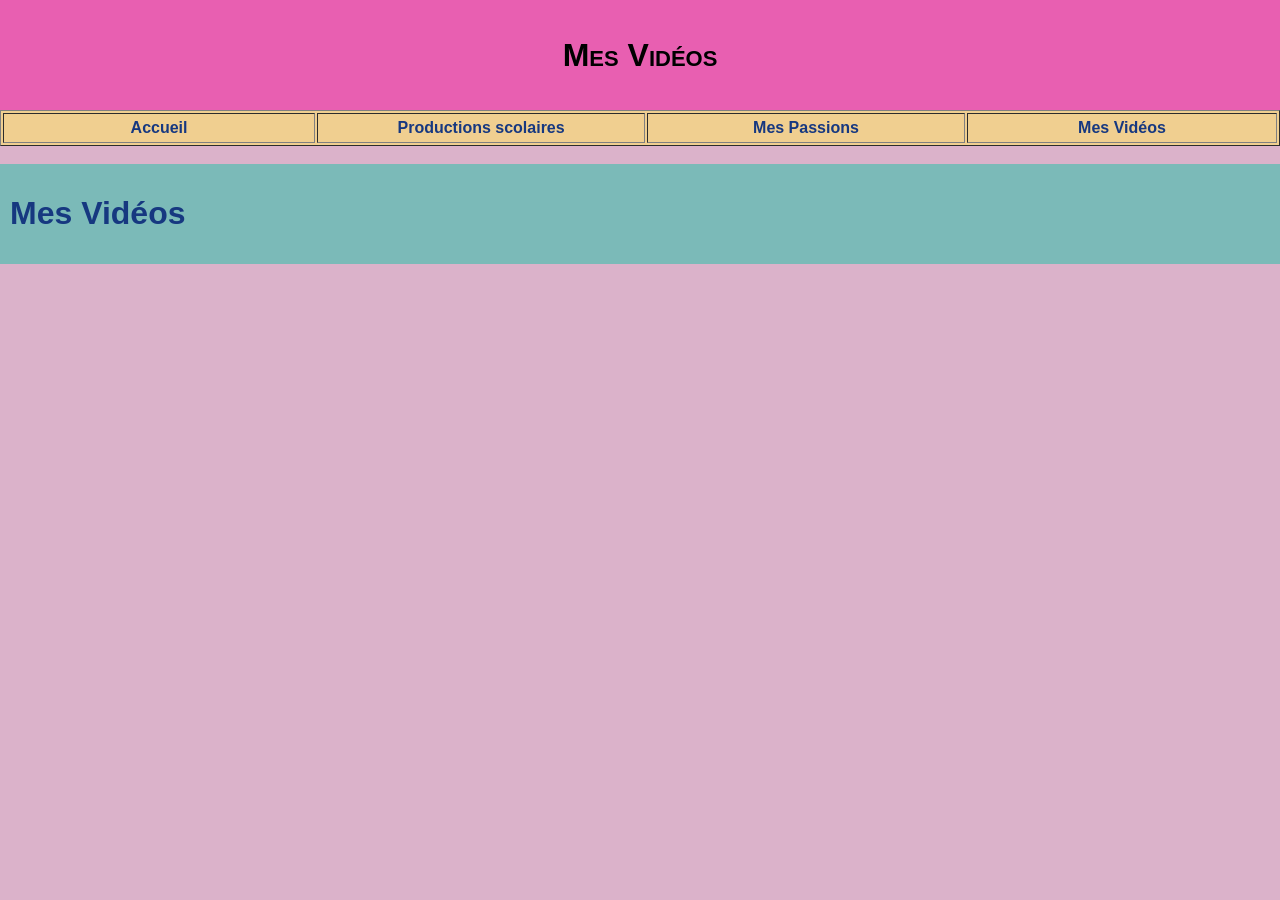
<file: page1.html>
<!DOCTYPE html>
<html lang="fr">

<head>
	<title> Mes Vidéos </title>
	<meta charset="utf-8" />
	<link rel="stylesheet" href="style.css" type="text/css" />
</head>

<body>
	<div id="entete-de-page"> 
		<p>Mes Vidéos </p>
	</div> 
	<table id="bloc-menu" border="1">
	<tr>
		<th><a href="index.html"> Accueil </a></th>
		<th><a href="productions.html">Productions scolaires</a></th>
		<th><a href="passions.html">Mes Passions</a></th>
		<th><a href="videos.html">Mes Vidéos</a></th>
	</tr>
	</table> <br/> 
	<div id="contenu">
		<h1> Mes Vidéos </h1>	
	</div> <br/> 
	
</body>

</html>
</file>
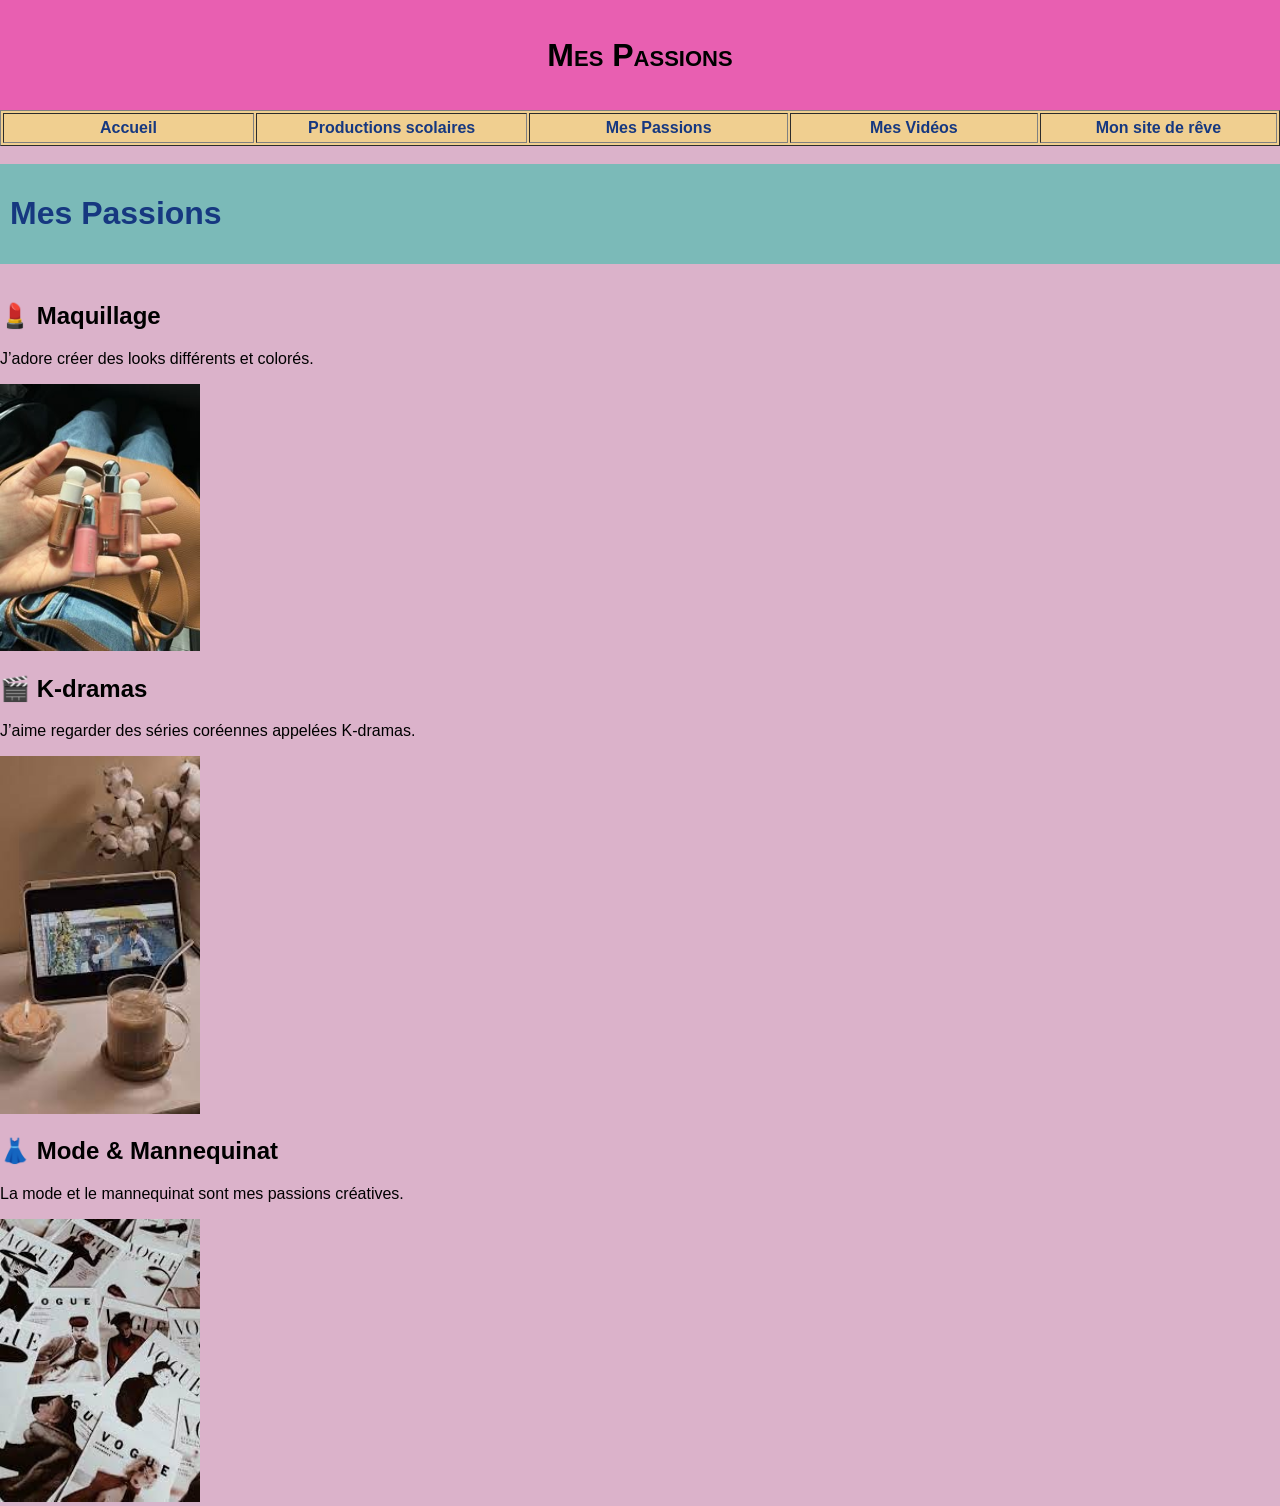
<file: passions.html>
<!DOCTYPE html>
<html lang="fr">

<head>
	<title> Mes Passions </title>
	<meta charset="utf-8" />
	<link rel="stylesheet" href="style.css" type="text/css" />
</head>

<body>
	<div id="entete-de-page"> 
		<p>Mes Passions </p>
	</div> 
	<table id="bloc-menu" border="1">
	<tr>
		<th><a href="index.html"> Accueil </a></th>
		<th><a href="productions.html">Productions scolaires</a></th>
		<th><a href="passions.html">Mes Passions</a></th>
		<th><a href="videos.html">Mes Vidéos</a></th>
		<th><a href="site.html">Mon site de rêve</a></th>
	</tr>
	</table> <br/> 
	<div id="contenu">
		<h1> Mes Passions </h1>	
	</div> <br/> 
<section>
<!--on fait un titre -->
  <h2>💄 Maquillage</h2>
  <p>J’adore créer des looks différents et colorés.</p>
  <img src="maquillage.png" alt="Maquillage" width="200">
</section>

<section>
  <h2>🎬 K-dramas</h2>
  <p>J’aime regarder des séries coréennes appelées K-dramas.</p>
  <img src="kdrama.png" alt="K-drama" width="200">
</section>

<section>
  <h2>👗 Mode & Mannequinat</h2>
  <p>La mode et le mannequinat sont mes passions créatives.</p>
  <img src="mode.png" alt="Mode" width="200">
</section>
</body>

</html>
</file>
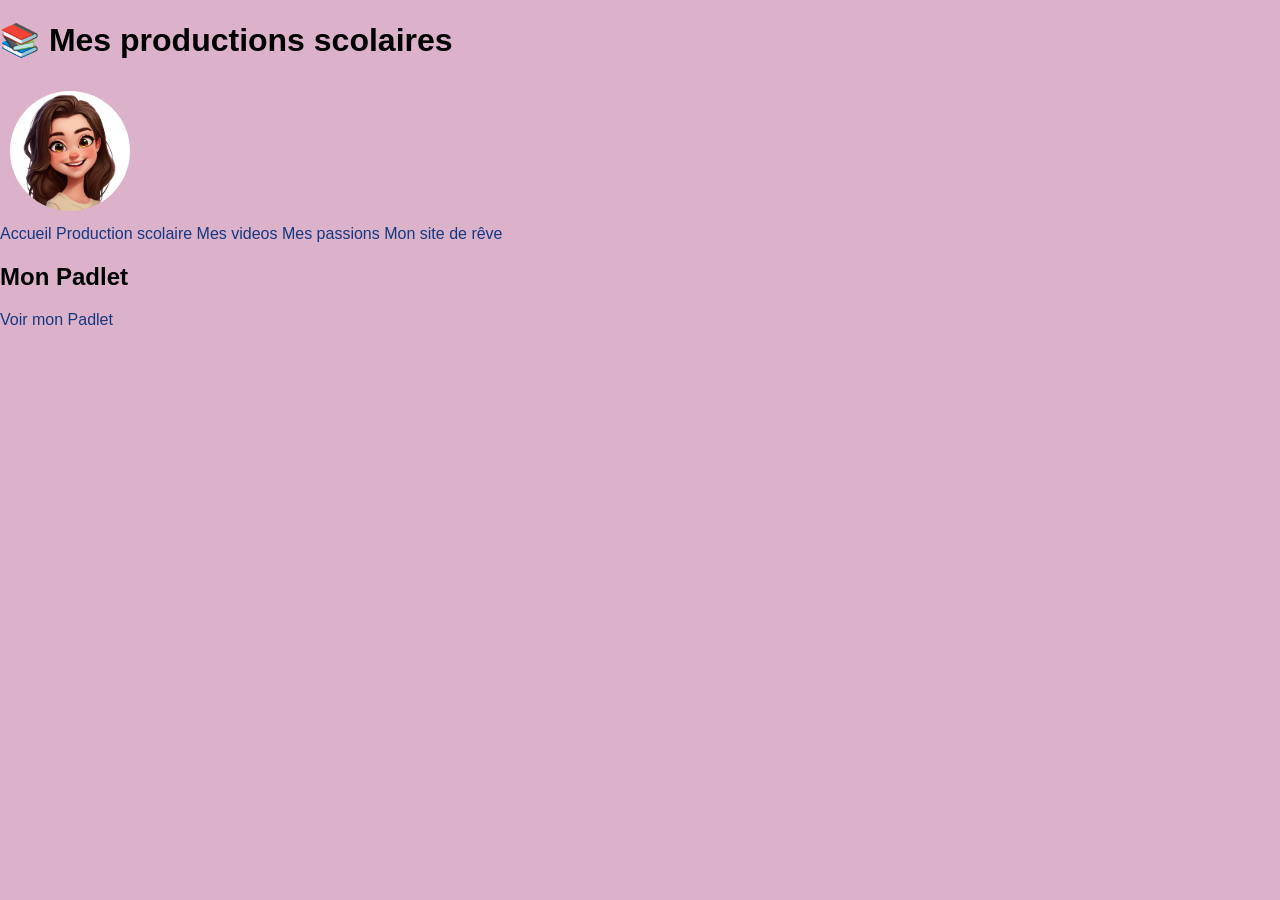
<file: production.html>
<!DOCTYPE html>
<html>
<head>
<meta charset="UTF-8">
<title>Production scolaire</title>
<link rel="stylesheet" href="style.css">
</head>
<body>

<header>
  <h1>📚 Mes productions scolaires</h1>
</header><img src="avatar.png" alt="Mon avatar" width="120" style="border-radius:50%; margin:10px;">

<nav>
  <a href="index.html">Accueil</a>
  <a href="production.html">Production scolaire</a>
  <a href="videos.html">Mes videos</a>
  <a href="passions.html">Mes passions</a>
  <a href="site-de-reve.html">Mon site de rêve</a>
</nav>

<section>
  <h2>Mon Padlet</h2>
  <p><a href="https://sctourcoing-my.sharepoint.com/:b:/g/personal/lisy_depriestre_sctgdapi_fr/IQCRQ01uqbLgSqzz2wjrPZ1tAfcNQs-qZAk7tdQ5GVXJQZw?e=eLXevA" target="_blank">Voir mon Padlet</a></p>
</section>

</body>
</html>
</file>
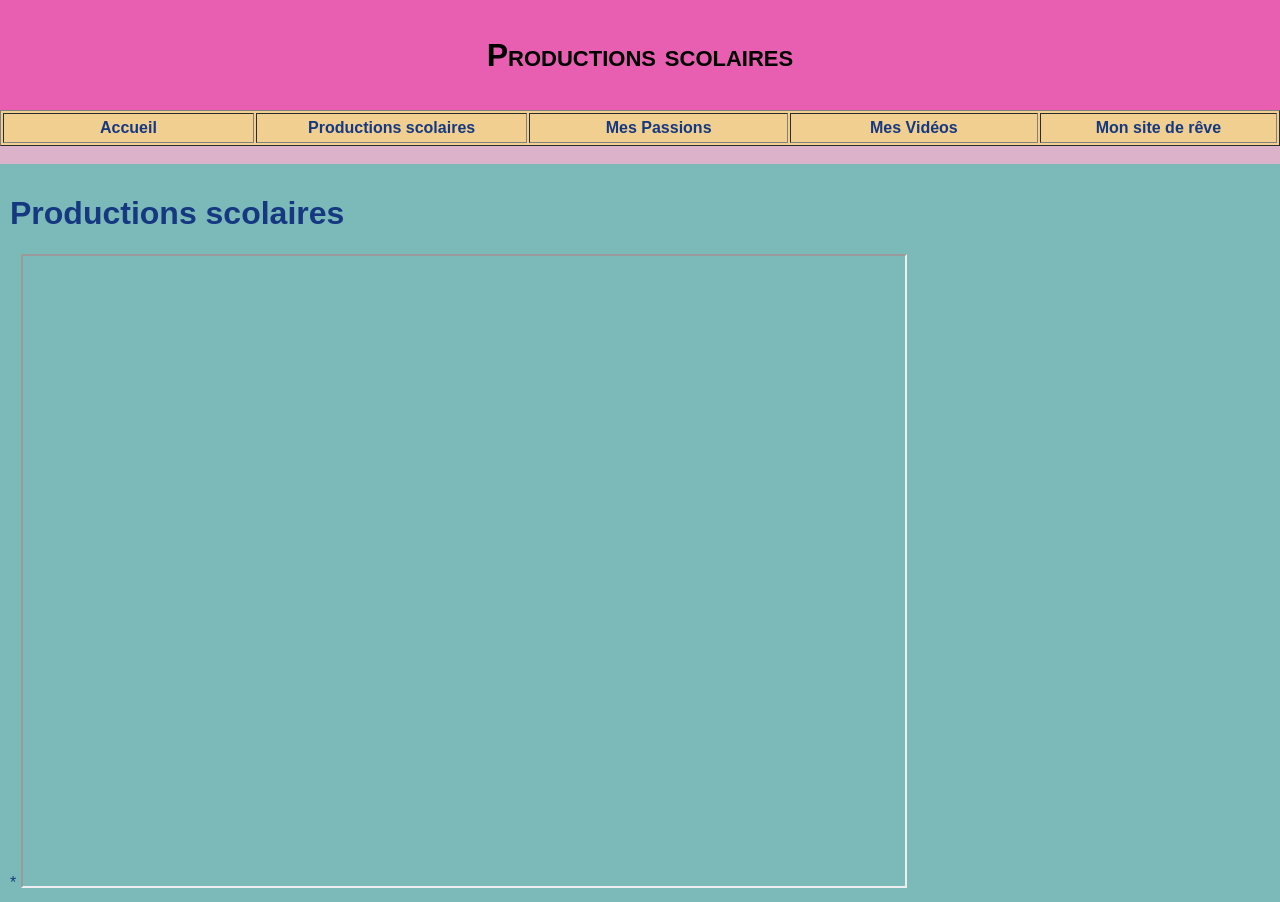
<file: productions.html>
<!DOCTYPE html>
<html lang="fr">

<head>
	<title> Productions scolaires </title>
	<meta charset="utf-8" />
	<link rel="stylesheet" href="style.css" type="text/css" />
</head>

<body>
	<div id="entete-de-page"> 
		<p> Productions scolaires </p>
	</div> 
	<table id="bloc-menu" border="1">
	<tr>
		<th><a href="index.html"> Accueil </a></th>
		<th><a href="productions.html">Productions scolaires</a></th>
		<th><a href="passions.html">Mes Passions</a></th>
		<th><a href="videos.html">Mes Vidéos</a></th>
		<th><a href="site.html">Mon site de rêve</a></th>
	</tr>
	</table> <br/> 
	<div id="contenu">
		<h1> Productions scolaires </h1>	*
		<iframe src="https://lycee-sacre-coeur.padlet.org/sophiadeletrez1/BDS"><iframe>
	</div> <br/> 
	
</body>

</html>
</file>
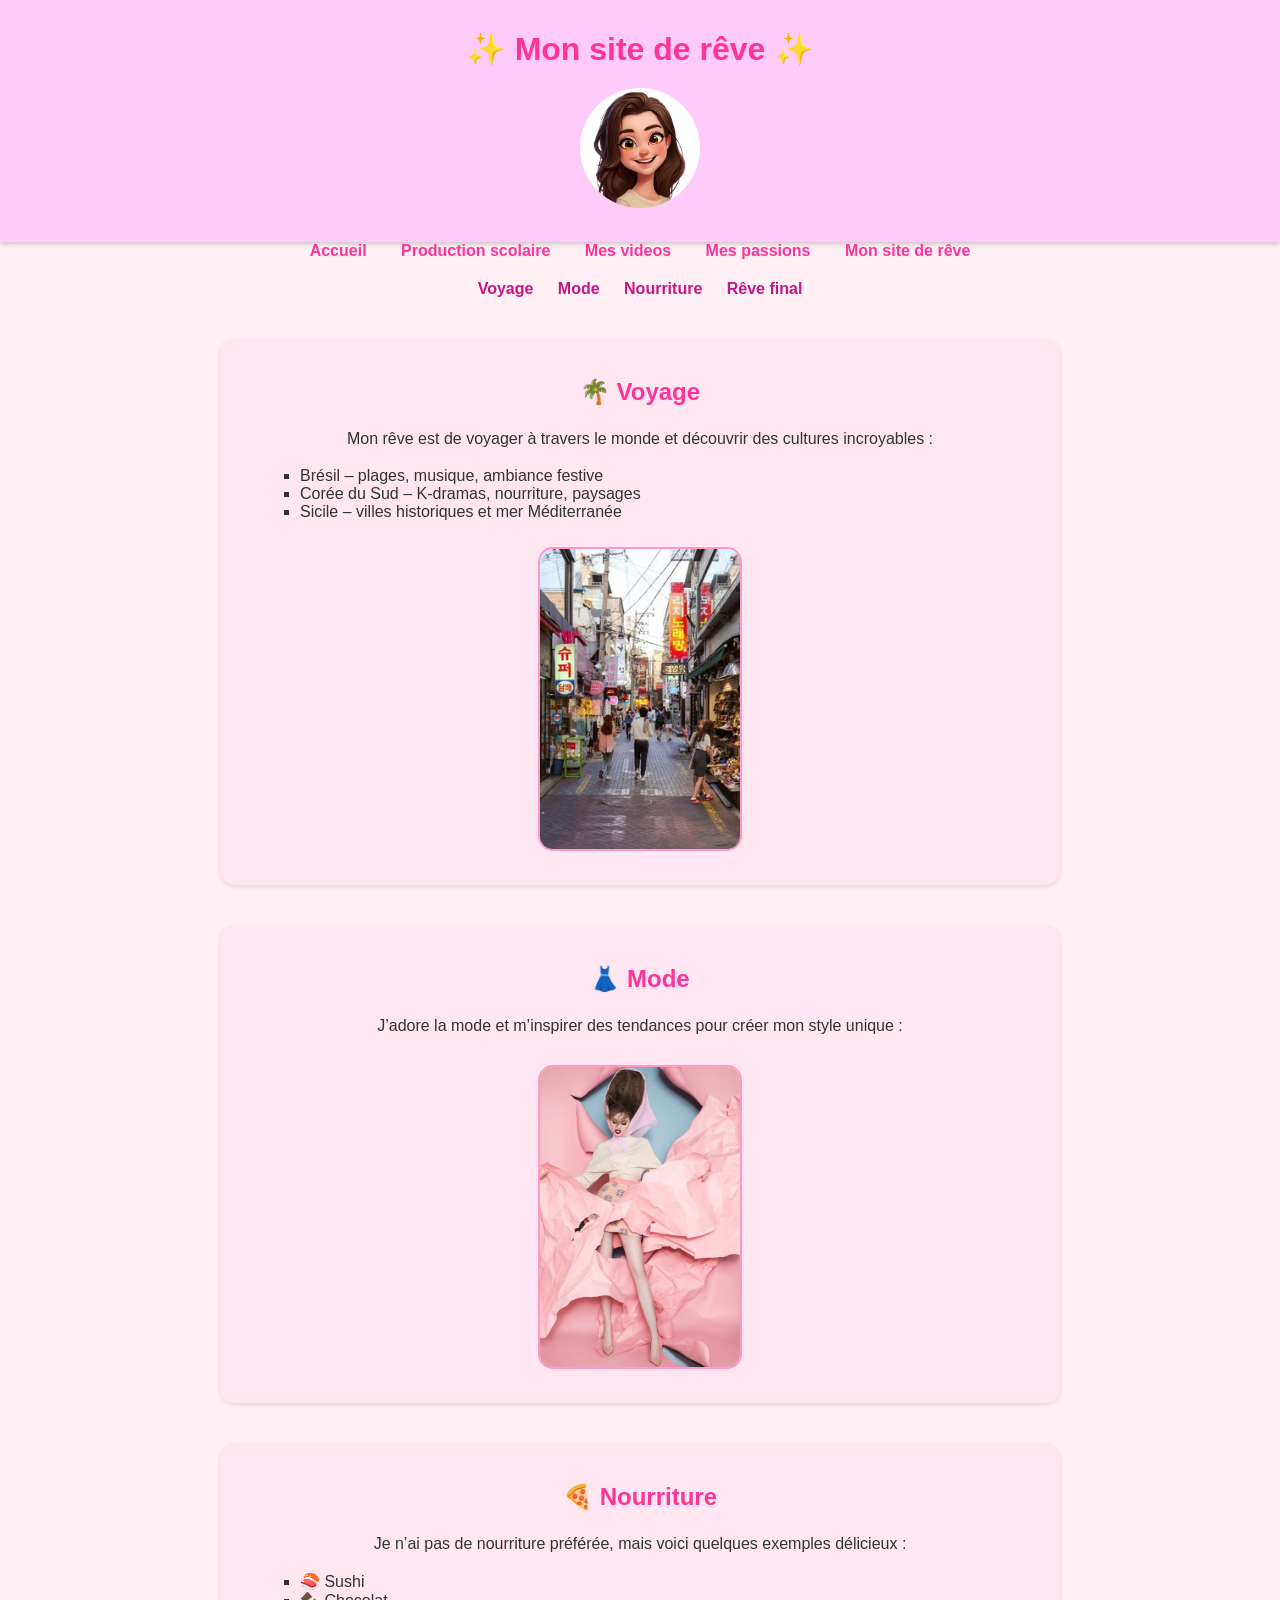
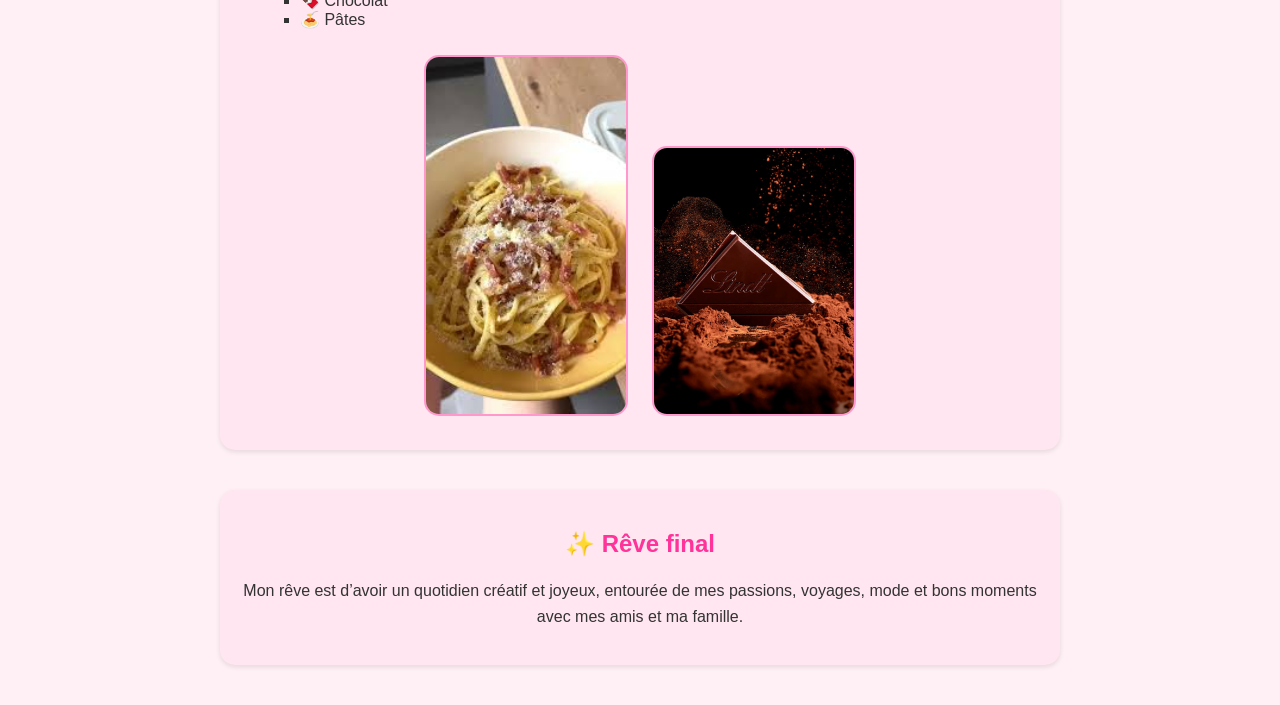
<file: site-de-reve.html>
<!DOCTYPE html>
<html>
<head>
<meta charset="UTF-8">
<title>Mon site de rêve</title>
<style>
body {
    font-family: "Arial", sans-serif;
    background-color: #fff0f5;  /* rose clair */
    color: #333;
    margin: 0;
    padding: 0;
    text-align: center;
}

/* Header avec avatar */
header {
    padding: 20px;
    background-color: #ffccf9; 
    box-shadow: 0 2px 5px rgba(0,0,0,0.2);
}

header h1 {
    margin: 10px 0;
    color: #ff3399;
}

header img {
    border-radius: 50%;
    margin: 10px;
}

/* Menu principal */
nav a {
    margin: 0 15px;
    text-decoration: none;
    color: #ff3399;
    font-weight: bold;
}

nav a:hover {
    color: #fff;
    background-color: #ff66cc;
    padding: 5px 10px;
    border-radius: 10px;
}

/* Mini-menu site de rêve */
nav + nav {
    margin: 20px 0;
}

nav + nav a {
    margin: 0 10px;
    color: #c71585;
    font-weight: bold;
}

nav + nav a:hover {
    color: #fff;
    background-color: #ff99cc;
    padding: 5px 10px;
    border-radius: 10px;
}

/* Sections centrées */
section {
    margin: 40px auto;
    max-width: 800px;
    background-color: #ffe6f0;
    padding: 20px;
    border-radius: 15px;
    box-shadow: 0 2px 5px rgba(0,0,0,0.1);
}

section h2 {
    color: #ff3399;
}

/* Images dans les sections */
section img {
    margin: 10px;
    border-radius: 15px;
    border: 2px solid #ff99cc;
}

/* Listes */
ul {
    list-style-type: square;
    margin-left: 20px;
    text-align: left;
}

/* Paragraphe */
p {
    line-height: 1.6;
}
</style>
</head>
<body>

<header>
  <h1>✨ Mon site de rêve ✨</h1>
  <img src="avatar.png" alt="Mon avatar" width="120">
</header>

<!-- Menu principal -->
<nav>
  <a href="index.html">Accueil</a>
  <a href="production.html">Production scolaire</a>
     <a href="videos.html">Mes videos</a>
  <a href="passions.html">Mes passions</a>
  <a href="site-de-reve.html">Mon site de rêve</a>
</nav>

<!-- Mini-menu site de rêve -->
<nav>
  <a href="#voyage">Voyage</a>
  <a href="#mode">Mode</a>
  <a href="#nourriture">Nourriture</a>
  <a href="#reve-final">Rêve final</a>
</nav>

<!-- Rubrique Voyage -->
<section id="voyage">
  <h2>🌴 Voyage</h2>
  <p>Mon rêve est de voyager à travers le monde et découvrir des cultures incroyables :</p>
  <ul>
    <li>Brésil – plages, musique, ambiance festive</li>
    <li> Corée du Sud – K-dramas, nourriture, paysages</li>
    <li> Sicile – villes historiques et mer Méditerranée</li>
  </ul>
  <img src="voyage3.png" alt="Coree du Sud" width="200">
</section>

<!-- Rubrique Mode -->
<section id="mode">
  <h2>👗 Mode</h2>
  <p>J’adore la mode et m’inspirer des tendances pour créer mon style unique :</p>
  <img src="mode2.png" alt="Mode 2" width="200">
</section>

<!-- Rubrique Nourriture -->
<section id="nourriture">
  <h2>🍕 Nourriture</h2>
  <p>Je n’ai pas de nourriture préférée, mais voici quelques exemples délicieux :</p>
  <ul>
    <li>🍣 Sushi</li>
    <li>🍫 Chocolat</li>
    <li>🍝 Pâtes</li>
  </ul>
  <img src="nourriture1.png" alt="Sushi" width="200">
  <img src="nourriture2.png" alt="Chocolat" width="200">
</section>

<!-- Rubrique Rêve final -->
<section id="reve-final">
  <h2>✨ Rêve final</h2>
  <p>Mon rêve est d’avoir un quotidien créatif et joyeux, entourée de mes passions, voyages, mode et bons moments avec mes amis et ma famille.</p>
</section>

</body>
</html>
</file>
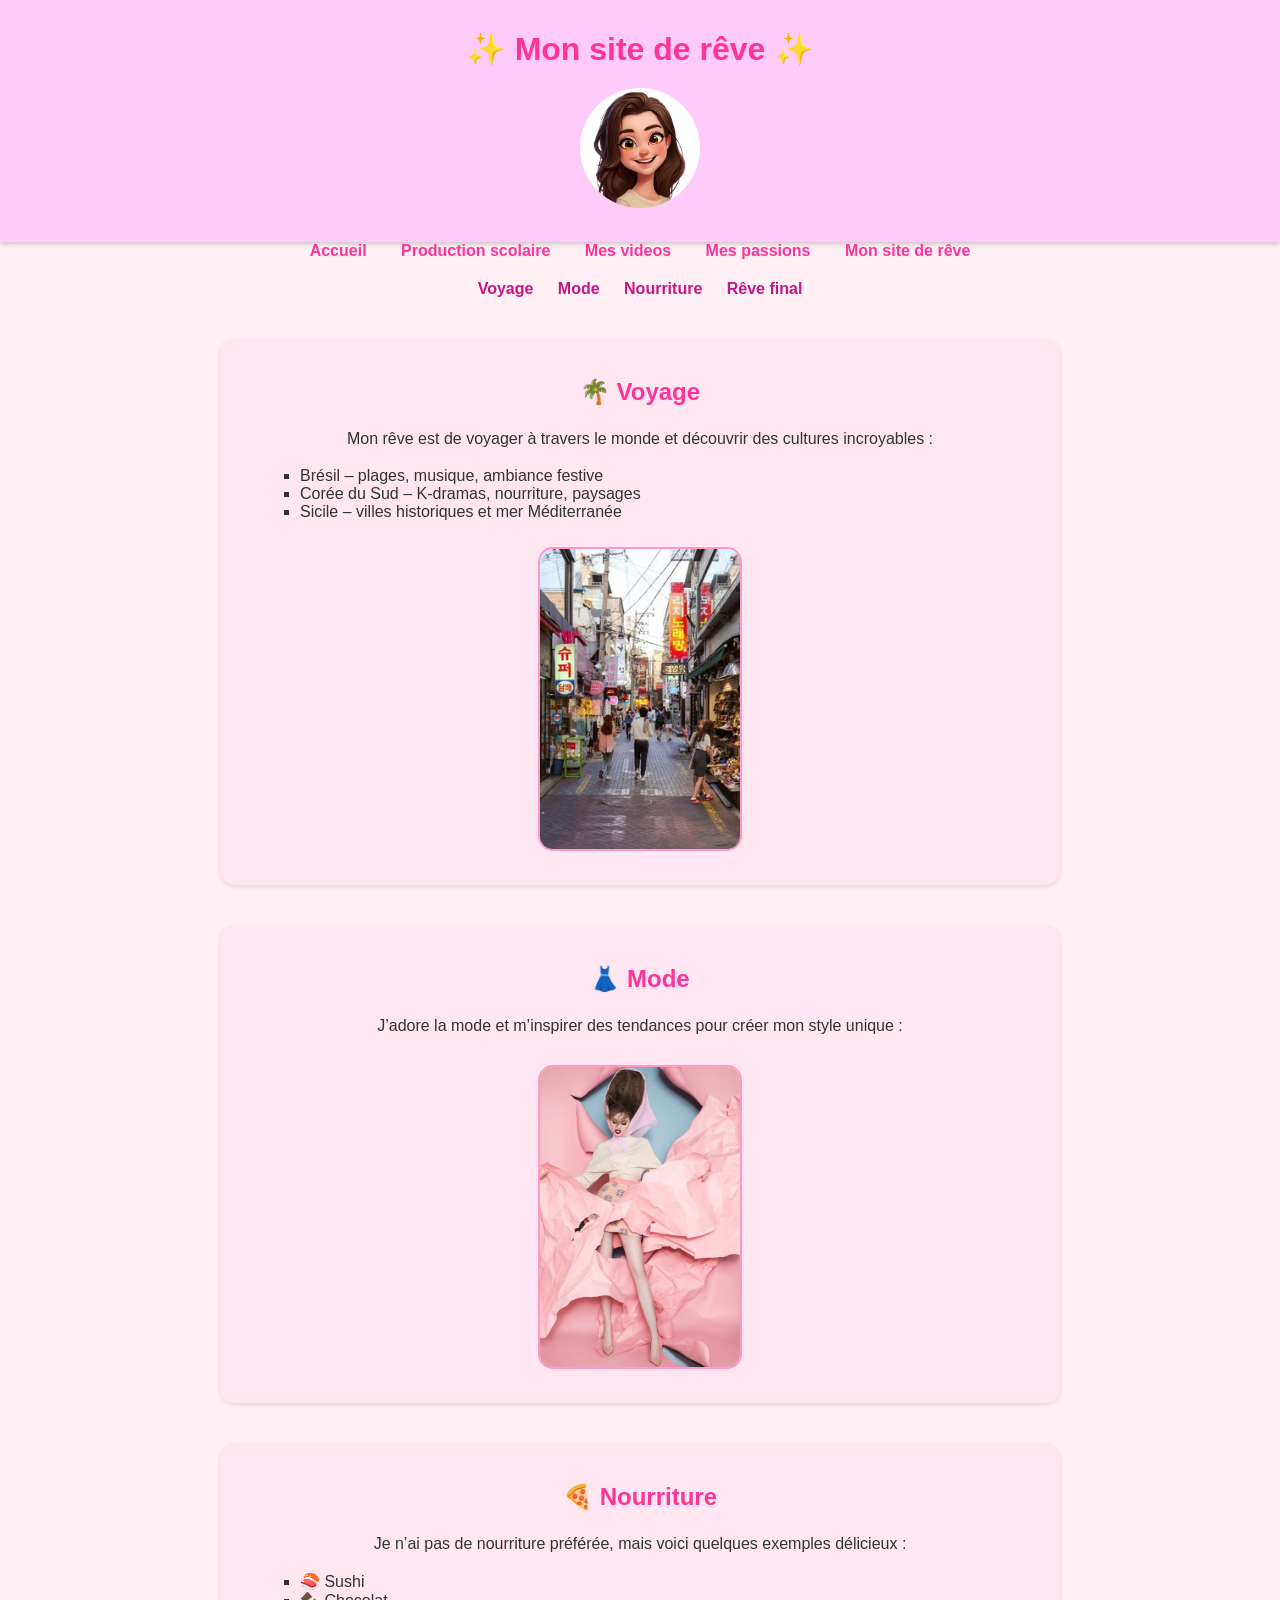
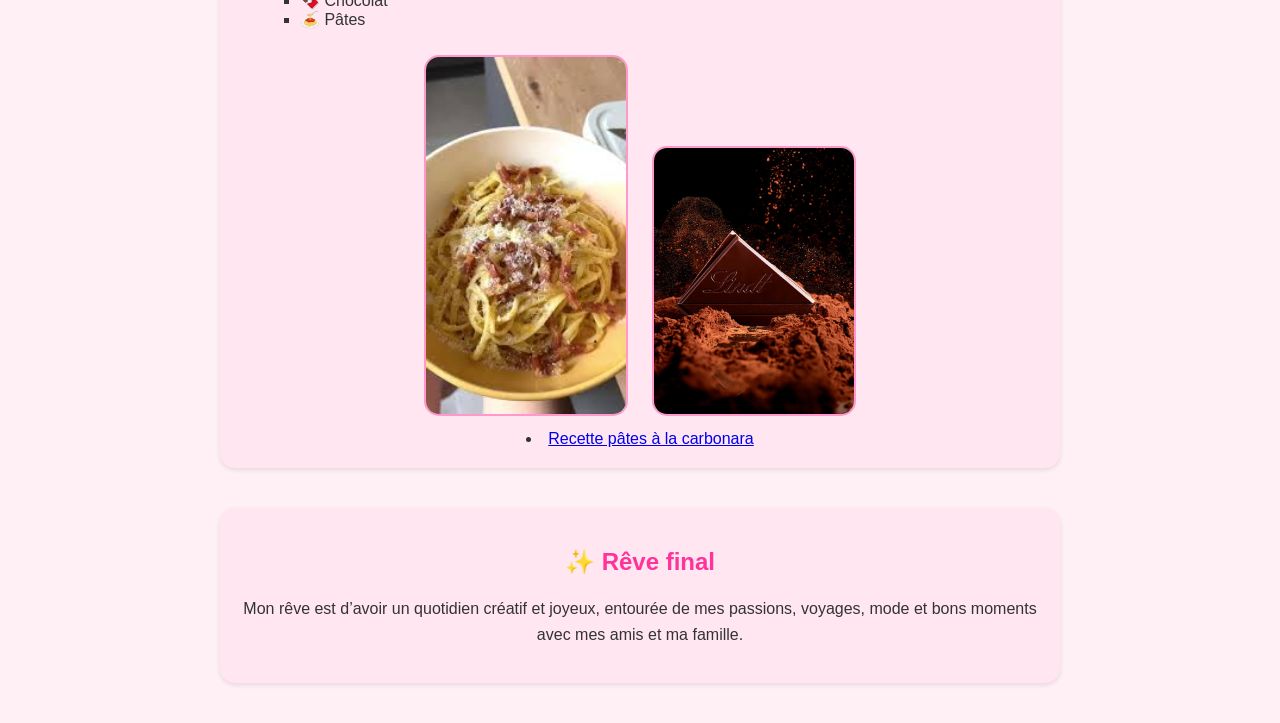
<file: site.html>
<!DOCTYPE html>
<html>
<head>
<meta charset="UTF-8">
<title>Mon site de rêve</title>
<style>
body {
    font-family: "Arial", sans-serif;
    background-color: #fff0f5;  /* rose clair */
    color: #333;
    margin: 0;
    padding: 0;
    text-align: center;
}

/* Header avec avatar */
header {
    padding: 20px;
    background-color: #ffccf9; 
    box-shadow: 0 2px 5px rgba(0,0,0,0.2);
}

header h1 {
    margin: 10px 0;
    color: #ff3399;
}

header img {
    border-radius: 50%;
    margin: 10px;
}

/* Menu principal */
nav a {
    margin: 0 15px;
    text-decoration: none;
    color: #ff3399;
    font-weight: bold;
}

nav a:hover {
    color: #fff;
    background-color: #ff66cc;
    padding: 5px 10px;
    border-radius: 10px;
}

/* Mini-menu site de rêve */
nav + nav {
    margin: 20px 0;
}

nav + nav a {
    margin: 0 10px;
    color: #c71585;
    font-weight: bold;
}

nav + nav a:hover {
    color: #fff;
    background-color: #ff99cc;
    padding: 5px 10px;
    border-radius: 10px;
}

/* Sections centrées */
section {
    margin: 40px auto;
    max-width: 800px;
    background-color: #ffe6f0;
    padding: 20px;
    border-radius: 15px;
    box-shadow: 0 2px 5px rgba(0,0,0,0.1);
}

section h2 {
    color: #ff3399;
}

/* Images dans les sections */
section img {
    margin: 10px;
    border-radius: 15px;
    border: 2px solid #ff99cc;
}

/* Listes */
ul {
    list-style-type: square;
    margin-left: 20px;
    text-align: left;
}

/* Paragraphe */
p {
    line-height: 1.6;
}
</style>
</head>
<body>

<header>
  <h1>✨ Mon site de rêve ✨</h1>
  <img src="avatar.png" alt="Mon avatar" width="120">
</header>

<!-- Menu principal -->
<nav>
  <a href="index.html">Accueil</a>
  <a href="production.html">Production scolaire</a>
     <a href="videos.html">Mes videos</a>
  <a href="passions.html">Mes passions</a>
  <a href="site-de-reve.html">Mon site de rêve</a>
</nav>

<!-- Mini-menu site de rêve -->
<nav>
  <a href="#voyage">Voyage</a>
  <a href="#mode">Mode</a>
  <a href="#nourriture">Nourriture</a>
  <a href="#reve-final">Rêve final</a>
</nav>

<!-- Rubrique Voyage -->
<section id="voyage">
  <h2>🌴 Voyage</h2>
  <!--on creer un paragraphe -->
  <p>Mon rêve est de voyager à travers le monde et découvrir des cultures incroyables :</p>
  <ul>
    <li>Brésil – plages, musique, ambiance festive</li>
    <li> Corée du Sud – K-dramas, nourriture, paysages</li>
    <li> Sicile – villes historiques et mer Méditerranée</li>
  </ul>
  <img src="voyage3.png" alt="Coree du Sud" width="200">
</section>

<!-- Rubrique Mode -->
<section id="mode">
  <h2>👗 Mode</h2>
  <p>J’adore la mode et m’inspirer des tendances pour créer mon style unique :</p>
  <img src="mode2.png" alt="Mode 2" width="200">
</section>

<!-- Rubrique Nourriture -->
<section id="nourriture">
  <h2>🍕 Nourriture</h2>
  <p>Je n’ai pas de nourriture préférée, mais voici quelques exemples délicieux :</p>
  <ul>
    <li>🍣 Sushi</li>
    <li>🍫 Chocolat</li>
    <li>🍝 Pâtes</li>
  </ul>
  <img src="nourriture1.png" alt="Sushi" width="200">
  <img src="nourriture2.png" alt="Chocolat" width="200">
  		<li><a href="https://www.marmiton.org/recettes/recette_pates-a-la-carbonara_80453.aspx">Recette pâtes à la carbonara</a> </li>
</section>

<!-- Rubrique Rêve final -->
<section id="reve-final">
  <h2>✨ Rêve final</h2>
  <p>Mon rêve est d’avoir un quotidien créatif et joyeux, entourée de mes passions, voyages, mode et bons moments avec mes amis et ma famille.</p>
</section>

</body>
</html>
</file>
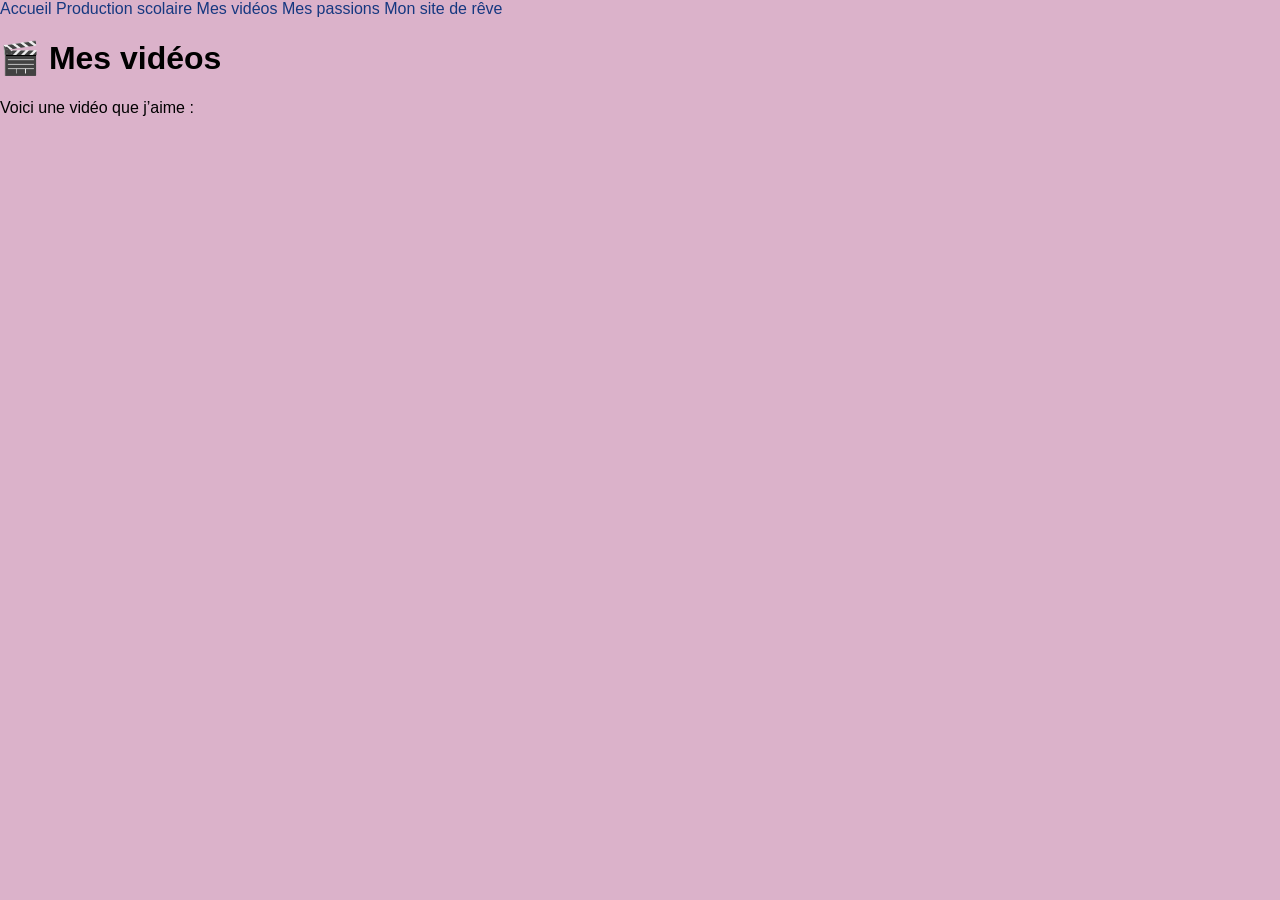
<file: videos.html>
<!DOCTYPE html>
<html>
<head>
  <meta charset="UTF-8">
  <title>Mes vidéos</title>
  <link rel="stylesheet" href="style.css">
</head>
<body>

<nav>
  <a href="index.html">Accueil</a>
  <a href="production.html">Production scolaire</a>
  <a href="videos.html">Mes vidéos</a>
  <a href="passions.html">Mes passions</a>
  <a href="site-de-reve.html">Mon site de rêve</a>
</nav>

<h1>🎬 Mes vidéos</h1>

<p>Voici une vidéo que j’aime :</p>

<iframe width="560" height="315" 
src="https://www.youtube.com/embed/KVpsXbWycek?si=TkUuodbWAmC47oyW" 
frameborder="0" allowfullscreen>
</iframe>

</body>
</html>
</file>
<file: style.css>
iframe {
	
height:70vh;
width:70%;
}
body {
	margin: 0;
	padding: 0;
	background-color: #DBB2CA; 
	font-family: 'Loud', sans-serif;
	font-size: 16px;
}

.presentation {
  display: flex;
  gap: 20px;
  align-items: flex-start;
}

.presentation img {
  width: 120px;   /* plus fiable que % ici */
  height: auto;
}

.texte-presentation {
  flex: 1;
  color:#163880;
}
th { width: 500px;}
ul {
  list-style-image: url(puce-zelda.png); /* image comme puce attention à l’esthétique */
}


#entete-de-page {
	padding: 5px;
	height: 100px;
	background-color:#E85FB1;
	font-size: 32px;
	font-weight: bold;
	font-variant: small-caps;
	text-align: center;
}
#bloc-menu {
	height: 36px;
	background-color:#F0CF90;
	float: center;
	color: white;
}
#contenu {
	padding: 10px;
	background-color:  #7BBAB8;
	color:#163880;
}
#infos {
	color: #163880;
	font-style: italic;
}
#pied-de-page {
	padding: 5px;
	background-color: #E85FB1;
	font-size: 11px;
}

.bouton.active {
Color:#9D08F3;
}	

.bouton {
	display: inline-block;
	text-align: center;
	text-decoration: none;
	font-weight: 400;
	color: #f34808;
	font-size: 4rem;
	line-height: 2em;
	margin: 0 20px; /* espace entre les boutons */
}

/*mettre une image aux bords arrondis*/

.arrondie {
-moz-border-radius:7px;
-webkit-border-radius:7px;
border-radius:7px;
}

.arrondie1 {
-moz-border-radius:100px;
-webkit-border-radius:100px;
border-radius:100px;
}

a:link {
  color:#163880;
  text-decoration: none;
}

a:visited {
  color:  #18042E;
  text-decoration: none;
}


a:hover {
 color: #FFFFFF;
 text-decoration: none;
 
}

a:active {
    color: #601EBD;
	 text-decoration: none;
}
</file>
